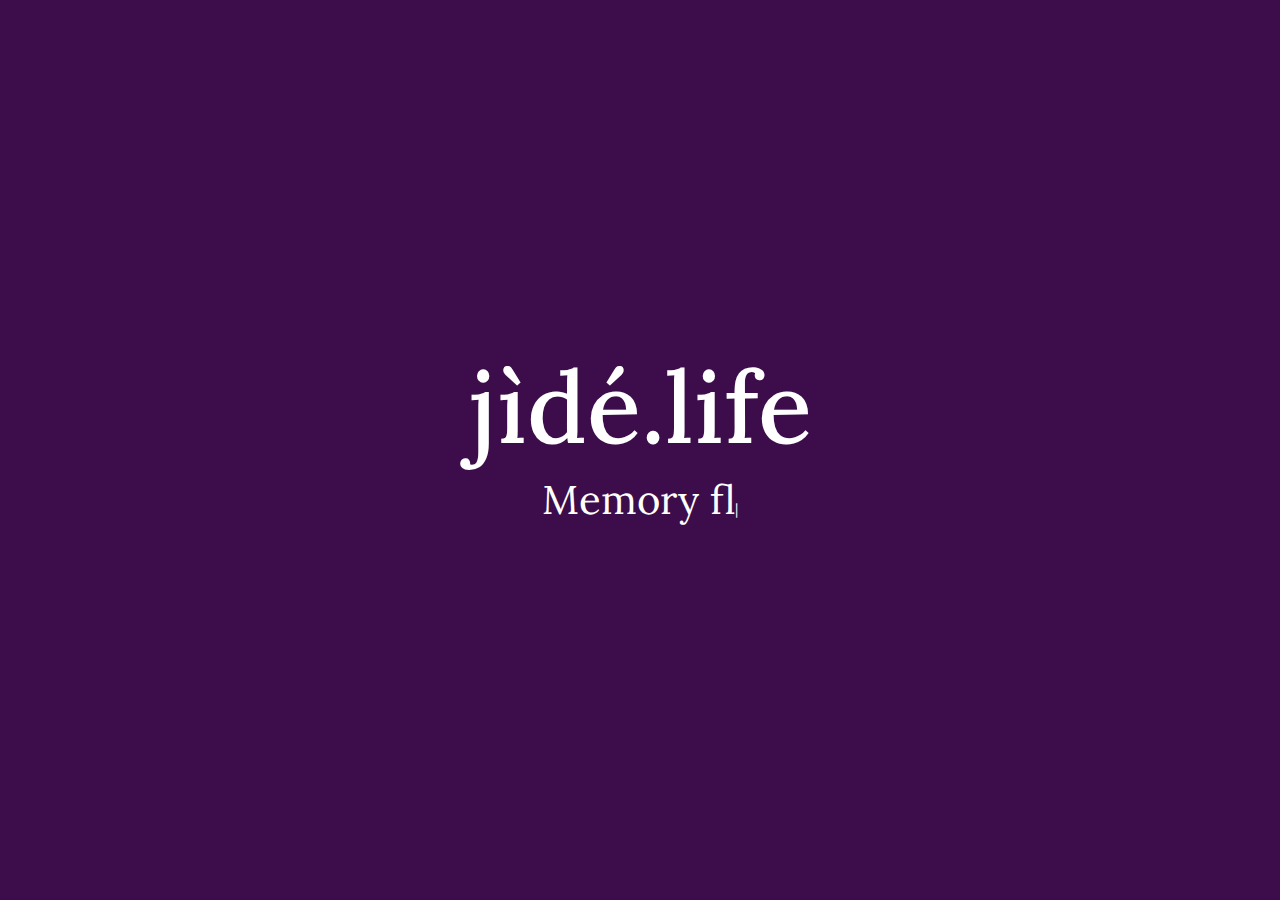
<file: index.html>
<!DOCTYPE html>
<html lang="en">

<head>
  <title>Remember Life</title>
  <meta charset="utf-8">
  <meta name="viewport" content="width=device-width, user-scalable=no, minimum-scale=1.0, maximum-scale=1.0">
  <link href="https://fonts.googleapis.com/css?family=Lora" rel="stylesheet">  
  <script src="http://code.jquery.com/jquery-1.10.1.min.js"></script>
  <link href="css/bootstrap.min.css" rel="stylesheet">
  <link rel="stylesheet" href="./css/style.css">
</head>

<body>
    <div class="intro">
        <div class="intro-body">
            <div class="container">
                <div class="row">
                    <div class="col-md-10 col-md-offset-1">
                        <h1 class="brand-heading">jìdé.life</h1>
                        <span id="typed1"></span> <br><br>
                        <button id='spotify-login-button' class="btn btn-primary">spotify login button</button>
                        <fb:login-button id="fbBtn" scope="public_profile,email,user_photos,user_about_me,user_hometown,user_birthday" onlogin="checkLoginState();"></fb:login-button>  
                        <button id="start3DViewBtn" class="btn btn-primary" type="button" onclick="init()">Begin</button>
                    </div>
                </div>
            </div>
        </div>
    </div>
    <!-- <div id="particles-js">  </div>
  <script src="./js/particles.min.js"></script>
  <script src="./js/app.js"></script> -->
  <script src="./js/typed.min.js"></script>
  <script src="./js/welcome.js"></script>
  <script src="./js/FacebookAPI.js"></script>
  <script src="./js/SpotifyAPI.js"></script>
  

  <script src="./lib/three.js"></script>
  <script src="./lib/OrbitControls.js"></script>
  <script src="./lib/VREffect.js"></script>
  <script src="./lib/StereoEffect.js"></script>
  <script src="./lib/DeviceOrientationControls.js"></script>
  <script src="./lib/CanvasRenderer.js"></script>
  <script src="./lib/DDSLoader.js"></script>
  <script src="./lib/MTLLoader.js"></script>
  <script src="./lib/OBJLoader.js"></script>

  <script src="./js/display.js"></script>

</body>

</html>
</file>
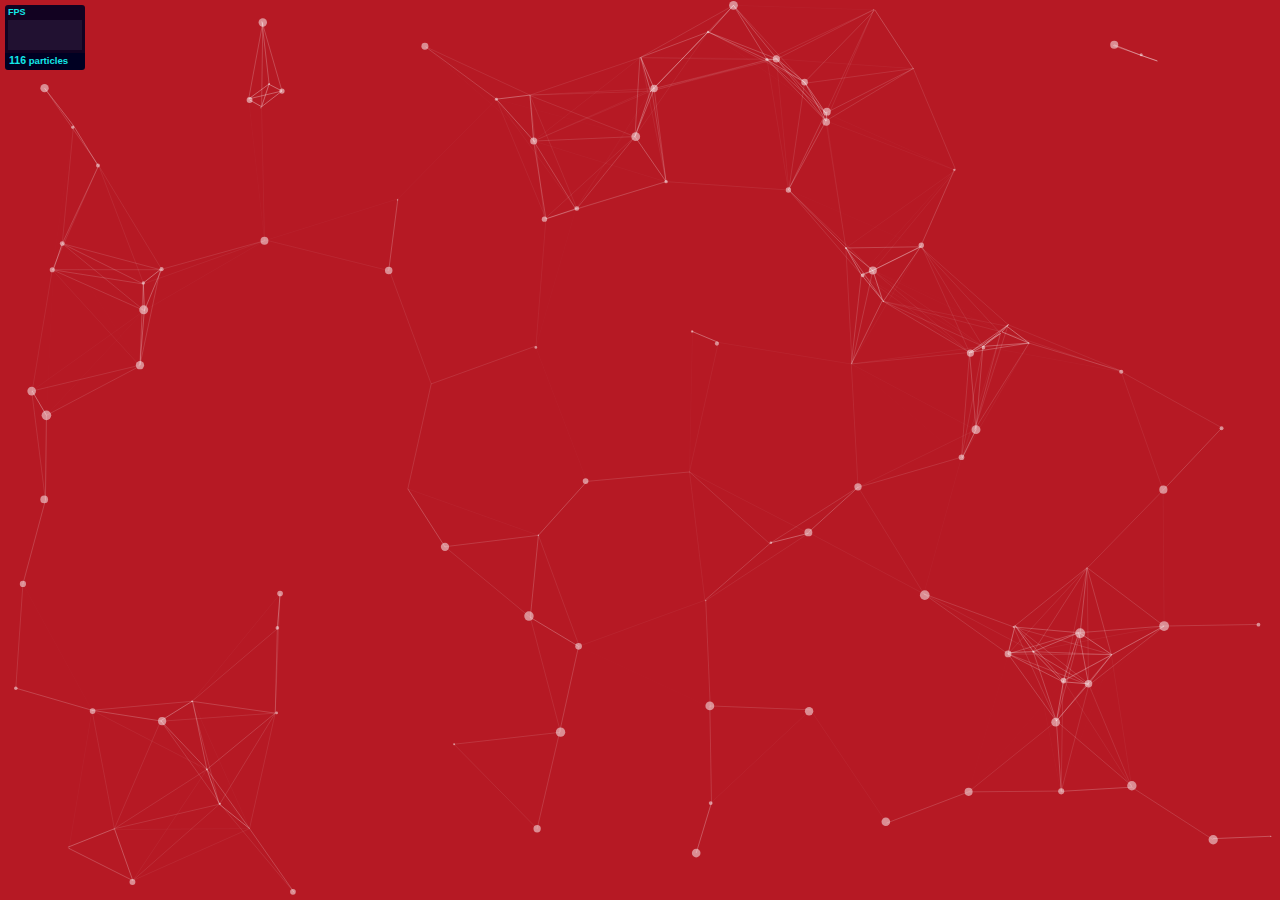
<file: particles.js-master/demo/index.html>
<!DOCTYPE html>
<html lang="en">
<head>
  <meta charset="utf-8">
  <title>particles.js</title>
  <meta name="description" content="particles.js is a lightweight JavaScript library for creating particles.">
  <meta name="author" content="Vincent Garreau" />
  <meta name="viewport" content="width=device-width, initial-scale=1.0, minimum-scale=1.0, maximum-scale=1.0, user-scalable=no">

  <link rel="stylesheet" media="screen" href="css/style.css">
</head>
<body>

<!-- count particles -->
<div class="count-particles">
  <span class="js-count-particles">--</span> particles
</div>

<!-- particles.js container -->
<div id="particles-js"></div>

<!-- scripts -->
<script src="../particles.js"></script>
<script src="js/app.js"></script>

<!-- stats.js -->
<script src="js/lib/stats.js"></script>
<script>
  var count_particles, stats, update;
  stats = new Stats;
  stats.setMode(0);
  stats.domElement.style.position = 'absolute';
  stats.domElement.style.left = '0px';
  stats.domElement.style.top = '0px';
  document.body.appendChild(stats.domElement);
  count_particles = document.querySelector('.js-count-particles');
  update = function() {
    stats.begin();
    stats.end();
    if (window.pJSDom[0].pJS.particles && window.pJSDom[0].pJS.particles.array) {
      count_particles.innerText = window.pJSDom[0].pJS.particles.array.length;
    }
    requestAnimationFrame(update);
  };
  requestAnimationFrame(update);
</script>

</body>
</html>
</file>
<file: css/style.css>
body {
    width: 100%;
    height: 100%;
    font-family: 'Lora', serif;    
}
html {
    width: 100%;
    height: 100%;
  }
#typed1{
    color: white;
    font-size: 40px;
}
h1 {
    color: white;
    padding-top: 0;
    margin-top: 0;
    font-size: 60px;
}

.main-div{
    display: fixed;
    top: 30%;
    left: 30%;
    width: 100%;
    height: 100%;
    padding-top: 0px;
    margin-top: 0px;
  text-align: center;

}

.intro {
    display: table;
    width: 100%;
    height: auto;
    padding: 100px 0;
    text-align: center;
    color: white;
    background-color: #3c0d4a;
    -webkit-background-size: cover;
    -moz-background-size: cover;
    background-size: cover;
    -o-background-size: cover;
  }
  .intro .intro-body {
    display: table-cell;
    vertical-align: middle;
  }
  .intro .intro-body .brand-heading {
    font-size: 40px;
  }
  .intro .intro-body .intro-text {
    font-size: 18px;
  }
  @media (min-width: 768px) {
    .intro {
      height: 100%;
      padding: 0;
    }
    .intro .intro-body .brand-heading {
      font-size: 100px;
    }
    .intro .intro-body .intro-text {
      font-size: 26px;
    }
  }

  /* #particles-js{
    display: table;
    width: 100%;
    height: auto;
    height: 100%;
    margin: 0,0,0,0;
    padding: 0,0,0,0;
    background-color: #3c0d4a;
    background-image: url('');
    background-size: cover;
    background-position: 50% 50%;
    background-repeat: no-repeat;
} */
</file>
<file: particles.js-master/demo/css/style.css>
/* =============================================================================
   HTML5 CSS Reset Minified - Eric Meyer
   ========================================================================== */

html,body,div,span,object,iframe,h1,h2,h3,h4,h5,h6,p,blockquote,pre,abbr,address,cite,code,del,dfn,em,img,ins,kbd,q,samp,small,strong,sub,sup,var,b,i,dl,dt,dd,ol,ul,li,fieldset,form,label,legend,table,caption,tbody,tfoot,thead,tr,th,td,article,aside,canvas,details,figcaption,figure,footer,header,hgroup,menu,nav,section,summary,time,mark,audio,video{margin:0;padding:0;border:0;outline:0;font-size:100%;vertical-align:baseline;background:transparent}
body{line-height:1}
article,aside,details,figcaption,figure,footer,header,hgroup,menu,nav,section{display:block}
nav ul{list-style:none}
blockquote,q{quotes:none}
blockquote:before,blockquote:after,q:before,q:after{content:none}
a{margin:0;padding:0;font-size:100%;vertical-align:baseline;background:transparent;text-decoration:none}
mark{background-color:#ff9;color:#000;font-style:italic;font-weight:bold}
del{text-decoration:line-through}
abbr[title],dfn[title]{border-bottom:1px dotted;cursor:help}
table{border-collapse:collapse;border-spacing:0}
hr{display:block;height:1px;border:0;border-top:1px solid #ccc;margin:1em 0;padding:0}
input,select{vertical-align:middle}
li{list-style:none}


/* =============================================================================
   My CSS
   ========================================================================== */

/* ---- base ---- */

html,body{ 
	width:100%;
	height:100%;
	background:#111;
}

html{
  -webkit-tap-highlight-color: rgba(0, 0, 0, 0);
}

body{
  font:normal 75% Arial, Helvetica, sans-serif;
}

canvas{
  display:block;
  vertical-align:bottom;
}


/* ---- stats.js ---- */

.count-particles{
  background: #000022;
  position: absolute;
  top: 48px;
  left: 0;
  width: 80px;
  color: #13E8E9;
  font-size: .8em;
  text-align: left;
  text-indent: 4px;
  line-height: 14px;
  padding-bottom: 2px;
  font-family: Helvetica, Arial, sans-serif;
  font-weight: bold;
}

.js-count-particles{
  font-size: 1.1em;
}

#stats,
.count-particles{
  -webkit-user-select: none;
  margin-top: 5px;
  margin-left: 5px;
}

#stats{
  border-radius: 3px 3px 0 0;
  overflow: hidden;
}

.count-particles{
  border-radius: 0 0 3px 3px;
}


/* ---- particles.js container ---- */

#particles-js{
  width: 100%;
  height: 100%;
  background-color: #b61924;
  background-image: url('');
  background-size: cover;
  background-position: 50% 50%;
  background-repeat: no-repeat;
}
</file>
